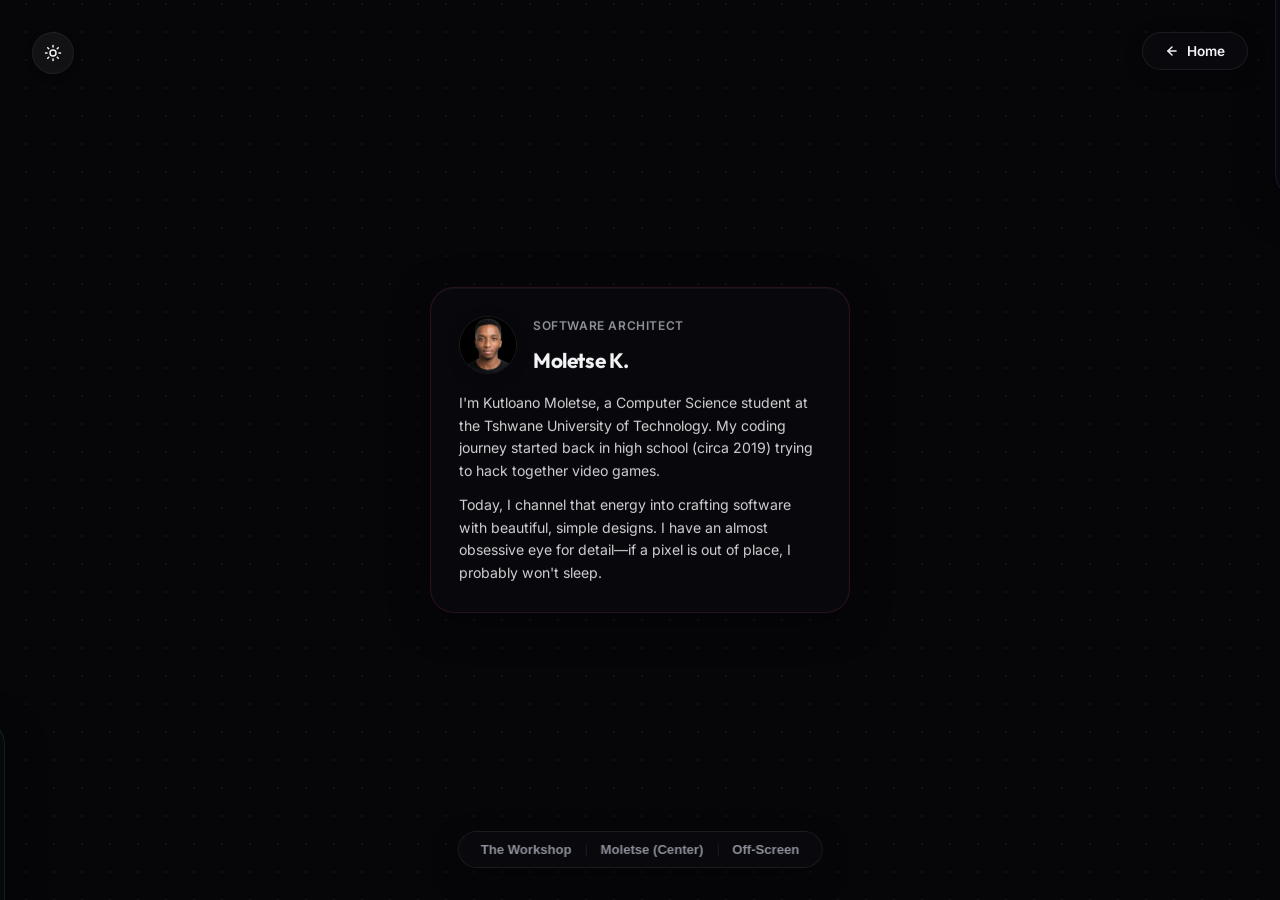
<file: about.html>
<!DOCTYPE html>
<html lang="en">
<head>
  <meta charset="UTF-8">
  <meta name="viewport" content="width=device-width, initial-scale=1.0">
  <title>About Me | Infinite Canvas</title>
  <meta name="description" content="Spatial infinite canvas about Moletse K., software architect and guitarist.">

  <link rel="stylesheet" href="src/style.css">
  <script defer src="src/main.js"></script>
  
  <style>
    /* Viewport Lock */
    html, body {
      overflow: hidden;
      width: 100vw;
      height: 100vh;
      margin: 0;
      padding: 0;
      background-color: #060609;
      font-family: 'Inter', -apple-system, BlinkMacSystemFont, "Segoe UI", Roboto, sans-serif;
      user-select: none;
      -webkit-user-select: none;
    }

    body.light-theme {
      background-color: #f7f7fa;
    }

    /* Spatial Canvas Viewport */
    .spatial-viewport {
      width: 100vw;
      height: 100vh;
      overflow: hidden;
      position: relative;
      cursor: grab;
    }

    .spatial-viewport:active {
      cursor: grabbing;
    }

    /* The Massive Canvas Board */
    .spatial-canvas {
      width: 4000px;
      height: 4000px;
      position: absolute;
      top: 0;
      left: 0;
      background-image: radial-gradient(rgba(255, 255, 255, 0.05) 1.2px, transparent 1.2px);
      background-size: 28px 28px;
      will-change: transform;
    }

    body.light-theme .spatial-canvas {
      background-image: radial-gradient(rgba(15, 23, 42, 0.06) 1.2px, transparent 1.2px);
    }

    /* Floating Sleek Glassmorphism Cards */
    .canvas-node {
      position: absolute;
      width: 330px;
      background: rgba(10, 10, 15, 0.7);
      border: 1px solid rgba(255, 255, 255, 0.06);
      border-radius: 24px;
      padding: 28px;
      backdrop-filter: blur(20px);
      -webkit-backdrop-filter: blur(20px);
      box-shadow: 0 10px 40px rgba(0, 0, 0, 0.4), inset 0 1px 1px rgba(255, 255, 255, 0.05);
      transform: translate(-50%, -50%);
      transition: transform 0.3s cubic-bezier(0.25, 1, 0.5, 1), box-shadow 0.3s ease, border-color 0.3s ease;
      color: #f3f4f6;
    }

    body.light-theme .canvas-node {
      background: rgba(255, 255, 255, 0.75);
      border: 1px solid rgba(15, 23, 42, 0.08);
      box-shadow: 0 10px 30px rgba(0, 0, 0, 0.05);
      color: #000000;
    }

    .canvas-node:hover {
      transform: translate(-50%, -50%) translateY(-5px) scale(1.02);
      border-color: rgba(236, 72, 153, 0.25);
      box-shadow: 0 15px 45px rgba(0, 0, 0, 0.5), 0 0 20px rgba(236, 72, 153, 0.1);
    }

    body.light-theme .canvas-node:hover {
      border-color: rgba(79, 70, 229, 0.25);
      box-shadow: 0 15px 35px rgba(0, 0, 0, 0.08), 0 0 20px rgba(79, 70, 229, 0.1);
    }

    /* Node-specific contents styling */
    .canvas-node h3 {
      font-family: 'Outfit', sans-serif;
      font-size: 1.3rem;
      font-weight: 700;
      margin-bottom: 14px;
      letter-spacing: -0.02em;
      color: var(--text-primary);
    }

    .canvas-node p {
      font-size: 0.88rem;
      line-height: 1.6;
      opacity: 0.85;
      margin-bottom: 12px;
    }

    .canvas-node p:last-child {
      margin-bottom: 0;
    }

    .node-subtitle {
      font-size: 0.75rem;
      text-transform: uppercase;
      font-weight: 600;
      color: var(--text-muted);
      letter-spacing: 0.05em;
      margin-bottom: 12px;
      display: block;
    }

    /* Profile Card Layout */
    .profile-header {
      display: flex;
      align-items: center;
      gap: 16px;
      margin-bottom: 18px;
    }

    .profile-avatar {
      width: 58px;
      height: 58px;
      border-radius: 50%;
      object-fit: cover;
      border: 1px solid var(--border-color);
      box-shadow: 0 4px 15px rgba(0, 0, 0, 0.15);
    }

    .profile-title-block {
      display: flex;
      flex-direction: column;
      gap: 2px;
    }

    .profile-title-block h3 {
      margin: 0;
    }

    /* Specific Node Positions */
    #node-profile {
      top: 50%;
      left: 50%;
      width: 420px;
      border-color: rgba(236, 72, 153, 0.15);
    }

    #node-workshop {
      top: 40%;
      left: 70%;
      border-color: rgba(59, 130, 246, 0.15);
    }

    #node-offscreen {
      top: 60%;
      left: 30%;
      border-color: rgba(16, 185, 129, 0.15);
    }

    /* Custom Tech Stack Tags */
    .tech-tag-list {
      display: flex;
      flex-wrap: wrap;
      gap: 6px;
      margin-top: 12px;
    }

    .tech-tag {
      font-size: 0.72rem;
      font-weight: 600;
      background: rgba(255, 255, 255, 0.04);
      border: 1px solid rgba(255, 255, 255, 0.08);
      padding: 4px 10px;
      border-radius: 99px;
      color: var(--text-primary);
    }

    body.light-theme .tech-tag {
      background: rgba(0, 0, 0, 0.03);
      border: 1px solid rgba(0, 0, 0, 0.06);
    }

    /* Go Home Floating Button */
    .hud-back-btn {
      position: fixed;
      top: 2rem;
      right: 2rem;
      background: rgba(10, 10, 15, 0.8);
      border: 1px solid var(--border-color);
      color: var(--text-primary);
      backdrop-filter: blur(12px);
      -webkit-backdrop-filter: blur(12px);
      padding: 10px 22px;
      border-radius: 99px;
      z-index: 1000;
      display: flex;
      align-items: center;
      gap: 8px;
      font-size: 0.85rem;
      font-weight: 600;
      text-decoration: none;
      box-shadow: 0 4px 20px rgba(0, 0, 0, 0.2);
      transition: transform 0.2s ease, border-color 0.2s;
    }

    body.light-theme .hud-back-btn {
      background: rgba(255, 255, 255, 0.85);
      box-shadow: 0 4px 15px rgba(0, 0, 0, 0.05);
    }

    .hud-back-btn:hover {
      transform: translateY(-1.5px);
      border-color: var(--text-primary);
    }

    .hud-back-btn svg {
      width: 14px;
      height: 14px;
      stroke: currentColor;
      fill: none;
    }

    /* Spatial Canvas HUD Navigation Controls */
    .hud-navigation {
      position: fixed;
      bottom: 2rem;
      left: 50%;
      transform: translateX(-50%);
      background: rgba(10, 10, 15, 0.8);
      border: 1px solid var(--border-color);
      backdrop-filter: blur(12px);
      -webkit-backdrop-filter: blur(12px);
      padding: 10px 22px;
      border-radius: 999px;
      z-index: 1000;
      display: flex;
      gap: 14px;
      align-items: center;
      box-shadow: 0 10px 30px rgba(0, 0, 0, 0.3);
      color: var(--text-muted);
      font-size: 0.8rem;
    }

    body.light-theme .hud-navigation {
      background: rgba(255, 255, 255, 0.85);
      box-shadow: 0 8px 25px rgba(0, 0, 0, 0.05);
    }

    .hud-item {
      background: none;
      border: none;
      color: inherit;
      font-size: 0.82rem;
      font-weight: 600;
      cursor: pointer;
      transition: color 0.2s, transform 0.2s;
      outline: none;
    }

    .hud-item:hover {
      color: var(--text-primary);
      transform: translateY(-0.5px);
    }

    .hud-item.active {
      color: var(--text-primary);
    }

    .hud-spacer {
      width: 1px;
      height: 12px;
      background: var(--border-color);
    }
  </style>
</head>
<body>

  <!-- theme toggle -->
  <button class="theme-toggle" id="theme-toggle" aria-label="Toggle Theme">
    <svg class="sun-icon" viewBox="0 0 24 24" fill="none" stroke="currentColor" stroke-width="2" stroke-linecap="round" stroke-linejoin="round">
      <circle cx="12" cy="12" r="4"/>
      <path d="M12 2v2M12 20v2M4.93 4.93l1.41 1.41M17.66 17.66l1.41 1.41M2 12h2M20 12h2M6.34 17.66l-1.41 1.41M19.07 4.93l-1.41 1.41"/>
    </svg>
    <svg class="moon-icon" viewBox="0 0 24 24" fill="none" stroke="currentColor" stroke-width="2" stroke-linecap="round" stroke-linejoin="round">
      <path d="M12 3a6 6 0 0 0 9 9 9 9 0 1 1-9-9Z"/>
    </svg>
  </button>

  <!-- back to main -->
  <a href="index.html" class="hud-back-btn">
    <svg viewBox="0 0 24 24" stroke-width="2.5" stroke-linecap="round" stroke-linejoin="round">
      <line x1="19" y1="12" x2="5" y2="12"></line>
      <polyline points="12 19 5 12 12 5"></polyline>
    </svg>
    <span>Home</span>
  </a>

  <div class="spatial-viewport" id="spatial-viewport">
    
    <!-- canvas -->
    <div class="spatial-canvas" id="spatial-canvas">
      
      <!-- profile card -->
      <section class="canvas-node" id="node-profile">
        <div class="profile-header">
          <img src="assests/me-icon-transparent.jpg" alt="Kutloano profile picture" class="profile-avatar">
          <div class="profile-title-block">
            <span class="node-subtitle">Software Architect</span>
            <h3>Moletse K.</h3>
          </div>
        </div>
        <p>
          I'm Kutloano Moletse, a Computer Science student at the Tshwane University of Technology. My coding journey started back in high school (circa 2019) trying to hack together video games.
        </p>
        <p>
          Today, I channel that energy into crafting software with beautiful, simple designs. I have an almost obsessive eye for detail—if a pixel is out of place, I probably won't sleep.
        </p>
      </section>

      <!-- tech workshop -->
      <section class="canvas-node" id="node-workshop">
        <span class="node-subtitle">Platform Engine</span>
        <h3>The Workshop</h3>
        <p>
          My primary technologies and toolkits for structural and reactive backend systems:
        </p>
        <div class="tech-tag-list">
          <span class="tech-tag">Java</span>
          <span class="tech-tag">Spring Boot</span>
          <span class="tech-tag">Kotlin</span>
          <span class="tech-tag">Jetpack Compose</span>
          <span class="tech-tag">Android SDK</span>
          <span class="tech-tag">SQL (D1 SQLite)</span>
          <span class="tech-tag">Cloudflare Edge</span>
          <span class="tech-tag">Maven</span>
        </div>
      </section>

      <!-- hobbies -->
      <section class="canvas-node" id="node-offscreen">
        <span class="node-subtitle">Life outside IDE</span>
        <h3>Off-Screen</h3>
        <p>
          When I'm away from the IDE, I'm deep into my own Malcolm Gladwell experiment: chasing 10,000 hours on the guitar (specifically dialing in tones on a Thinline Telecaster). I'm also heavily exploring the future of DeFi and crypto.
        </p>
      </section>

    </div>
  </div>

  <!-- HUD nav -->
  <nav class="hud-navigation">
    <button class="hud-item" onclick="focusNode('workshop')">The Workshop</button>
    <div class="hud-spacer"></div>
    <button class="hud-item" onclick="focusNode('profile')">Moletse (Center)</button>
    <div class="hud-spacer"></div>
    <button class="hud-item" onclick="focusNode('offscreen')">Off-Screen</button>
  </nav>

  <script>
    // drag & inertia
    const viewport = document.getElementById('spatial-viewport');
    const canvas = document.getElementById('spatial-canvas');

    let targetX = (window.innerWidth - 4000) / 2;
    let targetY = (window.innerHeight - 4000) / 2;
    let currentX = targetX;
    let currentY = targetY;

    let isDragging = false;
    let startPointerX = 0;
    let startPointerY = 0;
    let startCanvasX = currentX;
    let startCanvasY = currentY;

    // mouse/touch handlers
    viewport.addEventListener('mousedown', onPointerDown);
    window.addEventListener('mousemove', onPointerMove);
    window.addEventListener('mouseup', onPointerUp);

    viewport.addEventListener('touchstart', onPointerDown, { passive: true });
    window.addEventListener('touchmove', onPointerMove, { passive: false });
    window.addEventListener('touchend', onPointerUp);

    function onPointerDown(e) {
      // ignore inside cards
      if (e.target.closest('.canvas-node') && !e.target.classList.contains('canvas-node')) {
        return;
      }
      isDragging = true;
      const pointer = e.touches ? e.touches[0] : e;
      startPointerX = pointer.clientX;
      startPointerY = pointer.clientY;
      startCanvasX = targetX;
      startCanvasY = targetY;
    }

    function onPointerMove(e) {
      if (!isDragging) return;
      
      // prevent bounce
      if (e.cancelable) e.preventDefault();

      const pointer = e.touches ? e.touches[0] : e;
      const dx = pointer.clientX - startPointerX;
      const dy = pointer.clientY - startPointerY;

      targetX = startCanvasX + dx;
      targetY = startCanvasY + dy;

      // clamp bounds
      const minX = window.innerWidth - 4000;
      const maxX = 0;
      const minY = window.innerHeight - 4000;
      const maxY = 0;

      targetX = Math.max(minX, Math.min(maxX, targetX));
      targetY = Math.max(minY, Math.min(maxY, targetY));
    }

    function onPointerUp() {
      isDragging = false;
    }

    // loop
    function lerpLoop() {
      currentX += (targetX - currentX) * 0.15; 
      currentY += (targetY - currentY) * 0.15;

      canvas.style.transform = `translate(${currentX}px, ${currentY}px)`;
      requestAnimationFrame(lerpLoop);
    }
    lerpLoop();

    // handle resize
    window.addEventListener('resize', () => {
      if (!isDragging) {
        
        targetX = Math.max(window.innerWidth - 4000, Math.min(0, targetX));
        targetY = Math.max(window.innerHeight - 4000, Math.min(0, targetY));
      }
    });

    // HUD actions
    function focusNode(nodeName) {
      const minX = window.innerWidth - 4000;
      const minY = window.innerHeight - 4000;

      let nodeX = 2000;
      let nodeY = 2000;

      if (nodeName === 'profile') {
        nodeX = 2000;
        nodeY = 2000;
      } else if (nodeName === 'workshop') {
        nodeX = 2800; 
        nodeY = 1600; 
      } else if (nodeName === 'offscreen') {
        nodeX = 1200; 
        nodeY = 2400; 
      }

      targetX = window.innerWidth / 2 - nodeX;
      targetY = window.innerHeight / 2 - nodeY;

      targetX = Math.max(minX, Math.min(0, targetX));
      targetY = Math.max(minY, Math.min(0, targetY));

      // active tab styles
      document.querySelectorAll('.hud-item').forEach(item => {
        item.classList.remove('active');
        if (item.getAttribute('onclick').includes(nodeName)) {
          item.classList.add('active');
        }
      });
    }
  </script>
</body>
</html>
</file>
<file: src/style.css>
@import url('https://fonts.googleapis.com/css2?family=Caveat:wght@400;700&family=Inter:wght@400;500&family=Outfit:wght@400;600;700&display=swap');

@font-face {
  font-family: 'Ryzes';
  src: url('../assests/Ryzes-ax92x.ttf') format('truetype');
  font-weight: normal;
  font-style: normal;
}


:root {
  --bg-color: #060609;
  --text-primary: #f3f4f6;
  --text-muted: #8e919a;
  --copyright-color: rgba(255, 255, 255, 0.25);
  --dot-color: rgba(255, 255, 255, 0.07);
  --border-color: rgba(255, 255, 255, 0.08);
  
  /* glass */
  --card-bg: rgba(10, 10, 15, 0.7);
  --card-border: rgba(255, 255, 255, 0.06);
  --card-line: rgba(255, 255, 255, 0.05);
  --card-header-bg: rgba(255, 255, 255, 0.02);
  --footer-bg: rgba(255, 255, 255, 0.05);
  --footer-border: rgba(255, 255, 255, 0.06);
  --footer-expanded-bg: rgba(12, 12, 18, 0.85);
  --button-bg: #f3f4f6;
  --button-text: #060609;
  --button-shadow: rgba(255, 255, 255, 0.1);
  --workshop-heading-color: #a5b4fc;
  
  /* gradients */
  --grad-1-start: #3b82f6;
  --grad-1-end: #8b5cf6;
  --grad-2-start: #10b981;
  --grad-2-end: #06b6d4;
  --grad-3-start: #f59e0b;
  --grad-3-end: #ef4444;
  --grad-4-start: #ec4899;
  --grad-4-end: #8b5cf6;
}

body.light-theme {
  --bg-color: #f7f7fa; 
  --text-primary: #000000; 
  --text-muted: #000000; 
  --copyright-color: #000000; 
  --dot-color: rgba(15, 23, 42, 0.06); 
  --border-color: rgba(15, 23, 42, 0.08);

  --card-bg: rgba(255, 255, 255, 0.75);
  --card-border: rgba(15, 23, 42, 0.07);
  --card-line: rgba(15, 23, 42, 0.04);
  --card-header-bg: rgba(0, 0, 0, 0.02);
  --footer-bg: rgba(15, 23, 42, 0.04);
  --footer-border: rgba(15, 23, 42, 0.06);
  --footer-expanded-bg: rgba(255, 255, 255, 0.85);
  --button-bg: #000000; 
  --button-text: #ffffff;
  --button-shadow: rgba(0, 0, 0, 0.08);
  --workshop-heading-color: #4f46e5; 
}

* {
  box-sizing: border-box;
  margin: 0;
  padding: 0;
}

html, body {
  overflow-x: hidden;
  width: 100%;
  max-width: 100vw;
}

body {
  background-color: var(--bg-color);
  color: var(--text-primary);
  font-family: 'Inter', -apple-system, BlinkMacSystemFont, "Segoe UI", Roboto, sans-serif;
  min-height: 100vh;
  display: flex;
  flex-direction: column;
  justify-content: center;
  align-items: center;
  position: relative;
  
  /* theme sync */
  transition: background-color 0.5s cubic-bezier(0.25, 1, 0.5, 1),
              color 0.5s cubic-bezier(0.25, 1, 0.5, 1);
}

/* toggle */
.theme-toggle {
  position: fixed;
  top: 2rem;
  left: 2rem;
  width: 42px;
  height: 42px;
  border-radius: 50%;
  background: var(--footer-bg);
  border: 1px solid var(--footer-border);
  color: var(--text-primary);
  display: flex;
  justify-content: center;
  align-items: center;
  cursor: pointer;
  z-index: 2000;
  transition: background-color 0.3s ease, border-color 0.3s ease, transform 0.3s cubic-bezier(0.25, 1, 0.5, 1), color 0.3s ease;
  outline: none;
  box-shadow: 0 4px 12px rgba(0, 0, 0, 0.05);
}

.theme-toggle:hover {
  transform: scale(1.06);
  background: var(--card-header-bg);
}

.theme-toggle svg {
  width: 18px;
  height: 18px;
  stroke: currentColor;
  fill: none;
}

.theme-toggle .moon-icon { display: none; }
.theme-toggle .sun-icon { display: block; }

body.light-theme .theme-toggle .moon-icon { display: block; }
body.light-theme .theme-toggle .sun-icon { display: none; }

/* bg grid */
.dotted-background {
  position: fixed;
  top: 0;
  left: 0;
  width: 100%;
  height: 100%;
  background-image: radial-gradient(var(--dot-color) 1.2px, transparent 1.2px);
  background-size: 28px 28px;
  z-index: -2;
}

/* vignette */
.radial-overlay {
  position: fixed;
  top: 0;
  left: 0;
  width: 100%;
  height: 100%;
  background: radial-gradient(circle at center, transparent 10%, var(--bg-color) 85%);
  pointer-events: none;
  z-index: -1;
}

/* entry anim */
@keyframes fadeIn {
  from {
    opacity: 0;
    transform: translateY(12px);
  }
  to {
    opacity: 1;
    transform: translateY(0);
  }
}

/* main container */
.main-container {
  width: 100%;
  max-width: 600px;
  padding: 2rem 1rem;
  display: flex;
  flex-direction: column;
  align-items: center;
  text-align: center;
  z-index: 10;
  animation: fadeIn 0.8s cubic-bezier(0.16, 1, 0.3, 1) both;
}

/* custom cursive heading using Ryzes font */
.workshop-heading {
  font-family: 'Ryzes', sans-serif;
  font-size: 2.2rem;
  font-weight: normal;
  color: var(--workshop-heading-color); /* Adaptive lavender in dark mode / indigo in light mode */
  margin-bottom: 1rem;
  text-align: center;
  letter-spacing: 0.04em;
  opacity: 0.95;
  min-height: 4.5rem; /* Prevent layout shift during typing */
  display: flex;
  justify-content: center;
  align-items: center;
}

/* character container that translates horizontally */
.character-area {
  position: relative;
  width: 100%;
  height: 160px;
  margin-top: -1rem;
  margin-bottom: 1.5rem;
  display: flex;
  justify-content: center;
  align-items: flex-end;
  pointer-events: none;
  z-index: 5;
  transform: translateX(calc(-50vw - 200px)); /* initial position offscreen */
  transition: filter 0.5s cubic-bezier(0.25, 1, 0.5, 1), 
              opacity 0.5s cubic-bezier(0.25, 1, 0.5, 1);
}

.character-area.animating {
  animation: runAcross 9.01s cubic-bezier(0.25, 0.46, 0.45, 0.94) forwards;
}

.character-area.complete {
  pointer-events: auto;
  cursor: pointer;
}

#character-canvas {
  width: 280px;
  height: 157.5px;
  background: transparent;
  pointer-events: none;
}



@keyframes runAcross {
  0% {
    transform: translateX(calc(-50vw - 200px));
  }
  11.1% { /* 1.0s mark */
    transform: translateX(-15vw);
  }
  38.8% { /* 3.5s mark */
    transform: translateX(-12px);
  }
  100% {
    transform: translateX(-12px);
  }
}

/* hidden video to satisfy browser autoplay policies while staying off-screen */
.hidden-video {
  position: absolute;
  width: 1px;
  height: 1px;
  opacity: 0;
  pointer-events: none;
  overflow: hidden;
}

/* circular cards stack */
.icon-row {
  display: flex;
  justify-content: center;
  align-items: center;
  gap: 1rem;
  margin-bottom: 2.9rem;
  width: 100%;
  perspective: 1000px; /* Enable 3D stage projection */
  position: relative;
  z-index: 10;
}

/* sibling blur effect */
.icon-row:hover .app-icon {
  filter: blur(3px);
  opacity: 0.45;
  transform: scale(0.92);
}

/* hovered focus */
.icon-row:hover .app-icon:hover {
  filter: blur(0);
  opacity: 1;
  transform: scale(1.08);
}

/* app icons */
.app-icon {
  width: 86.4px;
  height: 86.4px;
  border-radius: 28.8px;
  display: flex;
  justify-content: center;
  align-items: center;
  position: relative;
  border: 1px solid var(--border-color);
  background: rgba(255, 255, 255, 0.02);
  box-shadow: 0 4px 20px rgba(0, 0, 0, 0.3), inset 0 1px 1px rgba(255, 255, 255, 0.05);
  transform-style: preserve-3d; 
  transition: filter 0.5s cubic-bezier(0.25, 1, 0.5, 1), 
              opacity 0.5s cubic-bezier(0.25, 1, 0.5, 1), 
              transform 0.5s cubic-bezier(0.25, 1, 0.5, 1);
  cursor: pointer;
  z-index: 10;
}

.app-icon::before {
  content: '';
  position: absolute;
  inset: 2px;
  border-radius: 26.4px;
  background: var(--bg-gradient);
  opacity: 0.15;
  z-index: 1;
}

/* 3D stage fanning cards */
.placeholder-card {
  position: absolute;
  width: 288px;   /* Goldilocks Size */
  height: 216px;  /* Goldilocks Size */
  top: 50%;
  left: 50%;
  transform: translate(-50%, -50%) translateZ(-50px) scale(0.8);
  opacity: 0;
  pointer-events: none;
  background: var(--card-bg);
  border: 1px solid var(--card-border);
  border-radius: 19.2px;
  backdrop-filter: blur(12px);
  -webkit-backdrop-filter: blur(12px);
  box-shadow: 0 10px 40px rgba(0, 0, 0, 0.4);
  z-index: -1; 
  transition: all 0.6s cubic-bezier(0.34, 1.56, 0.64, 1),
              background-color 0.5s ease,
              border-color 0.5s ease,
              box-shadow 0.5s ease; 
  overflow: hidden;
  text-align: left;
}

/* browser dots */
.placeholder-card .card-header {
  display: flex;
  align-items: center;
  gap: 5px;
  padding: 8px 12px;
  border-bottom: 1px solid var(--card-border);
  background: var(--card-header-bg);
  transition: background-color 0.5s ease, border-color 0.5s ease;
}

.placeholder-card .dot {
  width: 5px;
  height: 5px;
  border-radius: 50%;
  background: rgba(120, 120, 130, 0.25);
}

.placeholder-card .dot.red { background: rgba(239, 68, 68, 0.5); }
.placeholder-card .dot.yellow { background: rgba(245, 158, 11, 0.5); }
.placeholder-card .dot.green { background: rgba(16, 185, 129, 0.5); }

/* fake lines */
.placeholder-card .card-content {
  padding: 12px;
  display: flex;
  flex-direction: column;
  gap: 8px;
}

.placeholder-card .line {
  height: 5px;
  border-radius: 3px;
  background: var(--card-line);
  transition: background-color 0.5s ease;
}

.placeholder-card .line.short { width: 45%; }
.placeholder-card .line.medium { width: 75%; }
.placeholder-card .line.long { width: 85%; }

/* hover fanning spring anims */

.app-icon:hover .card-1 {
  opacity: 1;
  pointer-events: auto;
  transform: translate3d(-105%, -135%, -60px) rotateX(20deg) rotateY(18deg) rotateZ(-10deg) scale(0.95);
}

.app-icon:hover .card-2 {
  opacity: 1;
  pointer-events: auto;
  transform: translate3d(-50%, -155%, -110px) rotateX(25deg) rotateY(0deg) rotateZ(0deg) scale(0.9);
}

.app-icon:hover .card-3 {
  opacity: 1;
  pointer-events: auto;
  transform: translate3d(5%, -125%, -30px) rotateX(15deg) rotateY(-18deg) rotateZ(8deg) scale(1);
}

.card-aboutme {
  background: none !important;
  border: none !important;
  box-shadow: none !important;
  backdrop-filter: none !important;
  -webkit-backdrop-filter: none !important;
  overflow: visible !important;
  width: 288px !important;
  height: 288px !important;
  pointer-events: none;
}

.app-icon:hover .card-aboutme {
  opacity: 1;
  pointer-events: auto;
  transform: translate3d(-50%, -130%, -30px) rotateX(15deg) rotateY(-10deg) rotateZ(3deg) scale(1.1);
}

.fret-card {
  width: 156px !important;
  height: 312px !important;
  border-radius: 21.6px !important;
  background: none !important;
  border: 1px solid var(--card-border) !important;
  padding: 0 !important;
  overflow: hidden !important;
  box-shadow: 0 10px 35px rgba(0, 0, 0, 0.45) !important;
}

.fret-screen-img {
  width: 100%;
  height: 100%;
  object-fit: cover;
}

.app-icon:hover .fret-card-1 {
  opacity: 1;
  pointer-events: auto;
  transform: translate3d(-110%, -110%, -50px) rotateX(15deg) rotateY(15deg) rotateZ(-8deg) scale(0.95);
}

.app-icon:hover .fret-card-2 {
  opacity: 1;
  pointer-events: auto;
  transform: translate3d(10%, -100%, -30px) rotateX(12deg) rotateY(-15deg) rotateZ(6deg) scale(1);
}

.kyoto-card {
  width: 156px !important;
  height: 312px !important;
  border-radius: 21.6px !important;
  background: none !important;
  border: 1px solid var(--card-border) !important;
  padding: 0 !important;
  overflow: hidden !important;
  box-shadow: 0 10px 35px rgba(0, 0, 0, 0.45) !important;
}

.kyoto-screen-img {
  width: 100%;
  height: 100%;
  object-fit: cover;
}

.app-icon:hover .kyoto-card-1 {
  opacity: 1;
  pointer-events: auto;
  transform: translate3d(-110%, -110%, -50px) rotateX(15deg) rotateY(15deg) rotateZ(-8deg) scale(0.95);
}

.app-icon:hover .kyoto-card-2 {
  opacity: 1;
  pointer-events: auto;
  transform: translate3d(10%, -100%, -30px) rotateX(12deg) rotateY(-15deg) rotateZ(6deg) scale(1);
}

/* pill labels */
.icon-label {
  position: absolute;
  top: 100%;
  left: 50%;
  transform: translateX(-50%);
  margin-top: 14px;
  font-family: 'Inter', sans-serif;
  font-size: 0.864rem;
  font-weight: 500;
  color: var(--text-primary);
  background: var(--footer-bg);
  border: 1px solid var(--footer-border);
  padding: 5px 14px;
  border-radius: 12px;
  white-space: nowrap;
  transition: background-color 0.5s ease, border-color 0.5s ease, color 0.5s ease, opacity 0.5s cubic-bezier(0.25, 1, 0.5, 1);
  z-index: 10;
  pointer-events: none; /* Click-through active */
}

.app-icon:hover .icon-label {
  opacity: 0;
  pointer-events: none;
}

/* about stickers */
.about-me-media-sticker {
  width: 100%;
  height: 100%;
  position: relative;
  display: flex;
  justify-content: center;
  align-items: center;
  overflow: visible;
}

.about-me-media-sticker img,
.about-me-media-sticker video {
  max-width: 100%;
  max-height: 100%;
  object-fit: contain;
  filter: drop-shadow(0 15px 30px rgba(0, 0, 0, 0.45));
  z-index: 2;
}

.sticker-badge {
  position: absolute;
  padding: 4px 10px;
  border-radius: 8px;
  font-size: 0.65rem;
  font-weight: 600;
  white-space: nowrap;
  box-shadow: 0 4px 10px rgba(0, 0, 0, 0.2);
  z-index: 5;
  transition: color 0.5s ease, background-color 0.5s ease;
}

.sticker-badge.top-left {
  background: #6366f1;
  color: #fff;
  top: -10px;
  left: -10px;
  transform: rotate(-8deg);
}

.sticker-badge.top-right {
  background: #ec4899;
  color: #fff;
  top: -15px;
  right: -15px;
  transform: rotate(6deg);
}

.sticker-badge.smiley {
  background: #eab308;
  color: #000;
  width: 24px;
  height: 24px;
  border-radius: 50%;
  display: flex;
  justify-content: center;
  align-items: center;
  font-size: 0.85rem;
  right: -10px;
  bottom: 20px;
  transform: rotate(15deg);
}

.sticker-badge.bottom-left {
  background: #10b981;
  color: #fff;
  bottom: -10px;
  left: -5px;
  transform: rotate(-4deg);
}

.sticker-badge.guitar {
  background: #3b82f6;
  color: #fff;
  width: 28px;
  height: 28px;
  border-radius: 50%;
  display: flex;
  justify-content: center;
  align-items: center;
  font-size: 0.95rem;
  bottom: -22px;
  left: 95px;
  transform: rotate(-15deg);
  animation: guitarBob 3s ease-in-out infinite alternate;
}

@keyframes guitarBob {
  0% {
    transform: translate(0, 0) rotate(-15deg);
  }
  100% {
    transform: translate(0, -6px) rotate(-5deg);
  }
}

/* cursive bio font */
.bio-text-handwritten {
  font-family: 'Caveat', cursive;
  font-size: 1.32rem; /* Drastically reduced to elegant 1.1rem */
  line-height: 1.35; /* Sit closer together */
  color: var(--text-primary);
  margin: 0 auto 0.75rem auto; /* Center alignment with sensible bottom spacing */
  max-width: 360px; /* Constrained width wraps text neatly */
  text-align: center;
  transition: color 0.5s ease;
}

/* dynamic glow colors */
.icon-arch:hover .placeholder-card {
  border-color: rgba(59, 130, 246, 0.25);
  box-shadow: 0 15px 45px rgba(0, 0, 0, 0.6), 0 0 20px rgba(59, 130, 246, 0.12);
}

.icon-backend:hover .placeholder-card {
  border-color: rgba(16, 185, 129, 0.25);
  box-shadow: 0 15px 45px rgba(0, 0, 0, 0.6), 0 0 20px rgba(16, 185, 129, 0.12);
}

.icon-mobile:hover .placeholder-card {
  border-color: rgba(245, 158, 11, 0.25);
  box-shadow: 0 15px 45px rgba(0, 0, 0, 0.6), 0 0 20px rgba(245, 158, 11, 0.12);
}

.icon-firmware:hover .placeholder-card {
  border-color: rgba(236, 72, 153, 0.25);
  box-shadow: 0 15px 45px rgba(0, 0, 0, 0.6), 0 0 20px rgba(236, 72, 153, 0.12);
}

.icon-arch {
  --bg-gradient: linear-gradient(135deg, var(--grad-1-start), var(--grad-1-end));
}

.icon-backend {
  --bg-gradient: linear-gradient(135deg, var(--grad-2-start), var(--grad-2-end));
}

.icon-mobile {
  --bg-gradient: linear-gradient(135deg, var(--grad-3-start), var(--grad-3-end));
}

.icon-firmware {
  --bg-gradient: linear-gradient(135deg, var(--grad-4-start), var(--grad-4-end));
}

.app-icon svg {
  width: 38.4px;
  height: 38.4px;
  z-index: 2;
  stroke: url(#gradient-active); /* fallback or handled via inline stroke styling */
}

.solid-icon {
  background: #000000 !important;
}

.solid-icon::before {
  display: none !important;
}

.solid-icon > img {
  position: absolute !important;
  top: 0 !important;
  left: 0 !important;
  width: 100% !important;
  height: 100% !important;
  max-width: none !important;
  max-height: none !important;
  object-fit: cover !important;
  border-radius: inherit !important; 
  clip-path: inset(0 round 28.8px) !important;
  margin: 0 !important;
  padding: 0 !important;
  z-index: 2 !important;
}

.solid-icon > .fret-icon-img {
  transform: scale(1.175) !important;
}

/* Global Blur: Smooth focus blur for background text/heading on hover */
.workshop-heading,
.intro-container {
  transition: filter 0.5s cubic-bezier(0.25, 1, 0.5, 1), 
              opacity 0.5s cubic-bezier(0.25, 1, 0.5, 1);
}

body:has(.app-icon:hover) .workshop-heading,
body:has(.app-icon:hover) .intro-container {
  filter: blur(8px);
  opacity: 0.03; /* Fade them out almost completely to provide stage for hover project description */
  pointer-events: none;
}

body:has(.app-icon:hover) .character-area {
  filter: blur(3px);
  opacity: 0.45;
}

/* Intro Text Styling */
.intro-container {
  max-width: 480px;
}

.intro-text {
  font-family: 'Inter', sans-serif;
  font-size: 0.8rem;
  line-height: 1.6;
  letter-spacing: -0.01em;
  color: var(--text-muted);
  max-width: 440px;
  margin: 0 auto;
  opacity: 0.8;
}

/* Hover Reveal Info Details */
.hover-info {
  position: absolute;
  top: 100%;
  left: 50%;
  width: 336px;
  margin-top: 1.5rem;
  transform: translate3d(-50%, 20px, 0);
  opacity: 0;
  pointer-events: none;
  display: flex;
  flex-direction: column;
  align-items: center;
  text-align: center;
  transition: opacity 0.5s cubic-bezier(0.25, 1, 0.5, 1),
              transform 0.5s cubic-bezier(0.25, 1, 0.5, 1);
  z-index: 100;
}

/* Invisible bridge to prevent hover loss when cursor moves across the gap */
.hover-info::before {
  content: '';
  position: absolute;
  top: -2.5rem;
  left: 0;
  width: 100%;
  height: 2.5rem;
  background: transparent;
  z-index: -1;
}

.app-icon:hover .hover-info {
  opacity: 1;
  pointer-events: auto;
  transform: translate3d(-50%, 0, 0);
}

.hover-info .hover-title {
  font-family: 'Outfit', sans-serif;
  font-size: 1.62rem;
  font-weight: 600;
  color: var(--text-primary);
  margin-bottom: 0.35rem;
  letter-spacing: -0.02em;
  white-space: nowrap;
}

.hover-info .hover-desc {
  font-family: 'Inter', sans-serif;
  font-size: 0.96rem;
  line-height: 1.5;
  color: var(--text-muted);
  margin-bottom: 1rem;
  max-width: 288px;
}

.hover-info .hover-button {
  display: inline-block;
  font-family: 'Inter', sans-serif;
  font-size: 0.9rem;
  font-weight: 500;
  color: var(--button-text);
  background: var(--button-bg);
  padding: 8px 18px;
  border-radius: 9999px;
  text-decoration: none;
  box-shadow: 0 4px 15px var(--button-shadow);
  transition: transform 0.2s ease, box-shadow 0.2s ease, background-color 0.5s ease, color 0.5s ease;
}

.hover-info .hover-button:hover {
  transform: translateY(-1px);
  box-shadow: 0 6px 20px var(--button-shadow);
}

/* Responsive Media Queries */
@media (min-width: 640px) {
  .workshop-heading {
    font-size: 2.88rem;
    margin-bottom: 2.3rem;
  }

  .app-icon {
    width: 108px;
    height: 108px;
  }
  
  .app-icon svg {
    width: 45.6px;
    height: 45.6px;
  }
  
  .icon-row {
    gap: 4.5rem; /* Spacious gap for tablet */
  }
  
  .intro-text {
    font-size: 0.85rem;
  }

  .hover-info {
    width: 384px;
    margin-top: 2rem;
  }
  
  .hover-info .hover-title {
    font-size: 1.98rem;
    margin-bottom: 0.5rem;
  }
  
  .hover-info .hover-desc {
    font-size: 1.02rem;
    max-width: 336px;
    margin-bottom: 1.25rem;
  }
  
  .hover-info .hover-button {
    font-size: 0.96rem;
    padding: 9px 22px;
  }

  .gallery-card {
    width: 320px;
    height: 220px;
    flex: 0 0 320px;
    margin: 0 -35px;
    padding: 12px;
    border-radius: 22px;
  }
  
  .gallery-card-img {
    border-radius: 14px;
  }
}

/* Majestic spatial gaps on desktop screens */
@media (min-width: 768px) {
  .icon-row {
    gap: 5.5rem; /* Spread icons further apart for breathing room */
  }
}

/* --- Expanding Interactive Footer Styles --- */
.expanding-footer {
  position: fixed;
  bottom: 2rem;
  left: 50%;
  transform: translateX(-50%);
  width: 72px;
  height: 38px;
  border-radius: 19px;
  background: var(--footer-bg);
  border: 1px solid var(--footer-border);
  box-shadow: 0 4px 20px rgba(0, 0, 0, 0.2);
  display: flex;
  justify-content: center;
  align-items: center;
  overflow: hidden;
  cursor: pointer;
  z-index: 1; /* secure beneath cards zone when collapsed */
  transition: width 0.5s cubic-bezier(0.25, 1, 0.5, 1),
              height 0.5s cubic-bezier(0.25, 1, 0.5, 1),
              border-radius 0.5s cubic-bezier(0.25, 1, 0.5, 1),
              background-color 0.5s ease,
              border-color 0.5s ease,
              box-shadow 0.5s ease;
}

/* Footer hover expansion */
.expanding-footer:hover {
  width: 340px;
  height: 165px;
  border-radius: 36px;
  background: var(--footer-expanded-bg);
  border-color: var(--card-border);
  box-shadow: 0 20px 50px rgba(0, 0, 0, 0.4), inset 0 1px 1px var(--card-line);
  backdrop-filter: blur(20px);
  -webkit-backdrop-filter: blur(20px);
  z-index: 1000; /* raise to top layer when active */
}

/* Trigger: Three simple dots */
.footer-trigger {
  display: flex;
  gap: 6px;
  opacity: 1;
  transition: opacity 0.3s ease;
  position: absolute;
}

.expanding-footer:hover .footer-trigger {
  opacity: 0;
  pointer-events: none;
}

.footer-trigger .dot {
  width: 5px;
  height: 5px;
  border-radius: 50%;
  background: var(--text-muted);
  opacity: 0.7;
}

/* Expanded Content Panel */
.footer-content {
  width: 100%;
  height: 100%;
  display: flex;
  flex-direction: column;
  justify-content: space-between;
  align-items: center;
  padding: 1.5rem 1rem 1rem 1rem;
  opacity: 0;
  pointer-events: none;
  transition: opacity 0.3s ease 0.15s; /* Stagger fade-in */
  position: absolute;
  inset: 0;
}

.expanding-footer:hover .footer-content {
  opacity: 1;
  pointer-events: auto;
}

/* Social Row Layout */
.social-row {
  display: flex;
  justify-content: center;
  align-items: center;
  gap: 1.5rem;
  width: 100%;
}

.social-item {
  display: flex;
  flex-direction: column;
  align-items: center;
  text-decoration: none;
  gap: 6px;
  width: 80px;
}

.social-icon {
  width: 42px;
  height: 42px;
  border-radius: 50%;
  display: flex;
  justify-content: center;
  align-items: center;
  transition: transform 0.2s ease, filter 0.2s ease;
  color: #ffffff;
}

.social-item:hover .social-icon {
  transform: scale(1.08);
}

/* Colors from reference image */
.social-icon.reach-out {
  background: #0084ff; /* Blue circular button */
  box-shadow: 0 4px 12px rgba(0, 132, 255, 0.3);
}

.social-icon.linkedin {
  background: #0A66C2; /* LinkedIn Blue circular button */
  box-shadow: 0 4px 12px rgba(10, 102, 194, 0.3);
}

.social-icon.instagram {
  background: radial-gradient(circle at 30% 107%, #fdf497 0%, #fdf497 5%, #fd5949 45%,#d6249f 60%,#285AEB 90%); /* Sunset brand gradient */
  box-shadow: 0 4px 12px rgba(214, 36, 159, 0.3);
}

.social-icon svg {
  width: 18px;
  height: 18px;
}

.social-label {
  font-family: 'Inter', sans-serif;
  font-size: 0.7rem;
  color: var(--text-muted);
  font-weight: 500;
  transition: color 0.2s ease;
}

.social-item:hover .social-label {
  color: var(--text-primary);
}

/* Copyright Text */
.footer-copyright {
  font-family: 'Inter', sans-serif;
  font-size: 0.65rem;
  color: var(--copyright-color);
  letter-spacing: 0.02em;
  margin-top: auto;
  transition: color 0.5s ease;
}

/* Responsive Desktop Layout for About Me Pop-Out */
@media (min-width: 768px) {
  /* Desktop 3D active transform pop-out positioning */
  .app-icon:hover .card-aboutme {
    transform: translate3d(-50%, -130%, -35px) rotateX(15deg) rotateY(-10deg) rotateZ(3deg) scale(1.25);
  }
}

/* --- Showcase Page Styles (Fret.io & Project Pages) --- */
.showcase-container {
  width: 100%;
  max-width: 600px;
  padding: 4rem 2rem 6rem 2rem;
  display: flex;
  flex-direction: column;
  align-items: center;
  z-index: 10;
}

/* Smooth 0.7s slide-up modal overlay styles */
.project-modal {
  position: fixed;
  top: 0;
  left: 0;
  width: 100vw;
  height: 100vh;
  background-color: rgba(6, 6, 9, 0.6); /* semi-transparent dark background */
  backdrop-filter: blur(12px);
  -webkit-backdrop-filter: blur(12px);
  z-index: 3000;
  overflow-y: auto;
  display: flex;
  justify-content: center;
  align-items: flex-start;
  box-sizing: border-box;
  
  /* Hidden state by default */
  transform: translateY(100vh);
  opacity: 0;
  pointer-events: none;
  
  /* Buttery transition ease-out */
  transition: transform 0.7s cubic-bezier(0.22, 1, 0.36, 1), opacity 0.7s ease;
}

/* Light theme backdrop override */
body.light-theme .project-modal {
  background-color: rgba(247, 247, 250, 0.6);
}

/* Active State Triggered via JS Handshake */
.project-modal.active {
  transform: translateY(0);
  opacity: 1;
  pointer-events: auto;
}

/* Horizontal Gallery viewport and horizontal overlapping scroll deck */
.gallery-scroll-viewport {
  width: 100%;
  max-width: 450px; /* exactly fits 3 overlapping cards (168px each with -35px margins) */
  overflow: hidden;
  margin: 0 auto 1.5rem auto;
  position: relative;
}

.gallery-scroll {
  display: flex;
  overflow-x: auto;
  padding: 25px 30px; /* padding for vertical pop offsets */
  align-items: center;
  justify-content: flex-start;
  gap: 0;
  width: 100%;
  box-sizing: border-box;
  scrollbar-width: none; /* Hide scrollbar for Firefox */
  -ms-overflow-style: none;  /* Hide scrollbar for IE/Edge */
}

.gallery-scroll::-webkit-scrollbar {
  display: none; /* Hide scrollbar for Chrome/Safari/Opera */
}

/* Overlapping physical cards style */
.gallery-scroll img {
  flex: 0 0 auto;
  width: 168px; /* exactly 40% smaller (originally 280px) */
  height: auto;
  object-fit: contain;
  margin-right: -35px; /* scaled fanned overlapping horizontal margins */
  background: #FAF9F5; /* Warm off-white polaroid frame */
  border: 6px solid #FAF9F5; /* cleaner border framing for smaller cards */
  border-radius: 12px; /* proportional border radius */
  box-shadow: 0 8px 20px rgba(0, 0, 0, 0.16), 0 2px 8px rgba(0, 0, 0, 0.06);
  box-sizing: border-box;
  transition: transform 0.4s cubic-bezier(0.25, 1, 0.5, 1), margin-right 0.4s ease, box-shadow 0.4s ease, z-index 0.4s ease;
  cursor: pointer;
  position: relative;
}

/* Alternating fanning tilt rotations */
.gallery-scroll img:nth-child(even) {
  transform: rotate(4deg);
}

.gallery-scroll img:nth-child(odd) {
  transform: rotate(-4deg);
}

/* Straighten, expand gap, and pop card to top on hover */
.gallery-scroll img:hover {
  transform: translateY(-15px) rotate(0deg) scale(1.05);
  z-index: 10;
  margin-right: 0; /* open up dynamic gaps on hover */
  box-shadow: 0 25px 50px rgba(0, 0, 0, 0.3);
}

/* Keep the adjacent items visible */
.gallery-scroll img:hover + img {
  transform: translate3d(12px, 0, 0) rotate(4deg); /* push the next card slightly to prevent coverage */
}

/* Scroll indicator representation */
.gallery-progress-track {
  width: 100px;
  height: 3px;
  background: var(--border-color);
  margin: 1rem auto 3rem auto;
  border-radius: 9999px;
  position: relative;
  transition: background-color 0.5s ease;
}

.gallery-progress-bar {
  width: 30px;
  height: 100%;
  background: var(--text-primary);
  border-radius: 9999px;
  position: absolute;
  left: 35%; /* represent static position for skeletal indicator */
  transition: background-color 0.5s ease;
}

/* Showcase Header Container */
.showcase-header {
  display: flex;
  align-items: center;
  justify-content: space-between;
  width: 100%;
  margin-top: 1rem;
  gap: 1.5rem;
}

.showcase-header-left {
  display: flex;
  align-items: center;
  gap: 1rem;
}

.showcase-icon {
  width: 58px;
  height: 58px;
  border-radius: 18px;
  object-fit: cover;
  border: 1px solid var(--border-color);
  box-shadow: 0 4px 15px rgba(0, 0, 0, 0.1);
  transition: border-color 0.5s ease;
}

.showcase-title {
  font-family: 'Outfit', sans-serif;
  font-size: 1.8rem;
  font-weight: 700;
  color: var(--text-primary);
  letter-spacing: -0.02em;
  transition: color 0.5s ease;
}

.showcase-button {
  display: inline-flex;
  align-items: center;
  gap: 8px;
  font-family: 'Inter', sans-serif;
  font-size: 0.8rem;
  font-weight: 500;
  color: var(--text-primary);
  background: transparent;
  border: 1px solid var(--border-color);
  padding: 9px 20px;
  border-radius: 9999px;
  text-decoration: none;
  transition: all 0.3s cubic-bezier(0.25, 1, 0.5, 1), border-color 0.5s ease, color 0.5s ease;
  box-shadow: 0 2px 10px rgba(0, 0, 0, 0.05);
}

.showcase-button:hover {
  background: var(--text-primary);
  color: var(--bg-color);
  border-color: var(--text-primary);
  transform: translateY(-1.5px);
}

.showcase-button svg {
  width: 14px;
  height: 14px;
  stroke: currentColor;
  fill: none;
}

.showcase-header-right {
  display: flex;
  gap: 12px;
  align-items: center;
}

.showcase-button img {
  width: 14px;
  height: 14px;
  object-fit: contain;
  transition: filter 0.3s ease;
}

.showcase-button:hover img {
  filter: invert(1);
}

body.light-theme .showcase-button img {
  filter: invert(1);
}

body.light-theme .showcase-button:hover img {
  filter: none;
}

/* Showcase Description */
.showcase-desc {
  font-family: 'Inter', sans-serif;
  font-size: 0.88rem;
  line-height: 1.65;
  color: var(--text-muted);
  margin-top: 1.8rem;
  text-align: left;
  width: 100%;
  opacity: 0.9;
  transition: color 0.5s ease;
}

/* Tech pills tag grid */
.tech-container {
  display: flex;
  flex-wrap: wrap;
  gap: 0.6rem;
  margin-top: 1.8rem;
  width: 100%;
}

.tech-pill {
  display: flex;
  align-items: center;
  gap: 8px;
  flex-wrap: nowrap;
  padding: 6px 12px;
  border-radius: 999px;
  width: fit-content;
  font-family: 'Inter', sans-serif;
  font-size: 0.88rem;
  font-weight: 500;
  color: var(--text-primary);
  background: var(--footer-bg);
  border: 1px solid var(--border-color);
  transition: all 0.3s ease;
}

.tech-pill img,
.tech-pill svg {
  width: 24px !important;
  height: 24px !important;
  min-width: 24px;
  object-fit: contain;
  flex-shrink: 0;
  display: block;
  margin: 0;
}

body.light-theme .tech-pill {
  background: rgba(0, 0, 0, 0.02);
}

/* Back navigation button */
.back-button {
  position: fixed;
  top: 2rem;
  right: 2rem;
  width: 42px;
  height: 42px;
  border-radius: 50%;
  background: var(--footer-bg);
  border: 1px solid var(--footer-border);
  color: var(--text-primary);
  display: flex;
  justify-content: center;
  align-items: center;
  cursor: pointer;
  z-index: 2000;
  transition: all 0.3s cubic-bezier(0.25, 1, 0.5, 1);
  text-decoration: none;
  box-shadow: 0 4px 12px rgba(0, 0, 0, 0.05);
}

.back-button:hover {
  transform: scale(1.06);
  background: var(--card-header-bg);
}

.back-button svg {
  width: 18px;
  height: 18px;
  stroke: currentColor;
  fill: none;
}

/* Massive Bottom Showcase Video Demo Layout */
.massive-video-container {
  width: 100%;
  display: flex;
  justify-content: center;
  align-items: center;
  margin-top: 4rem;
  padding: 0;
  box-sizing: border-box;
  overflow: visible;
}

.massive-showcase-video {
  height: 80vh; /* bumped by ~25% from 65vh */
  max-height: 750px; /* bumped from 600px */
  width: auto;
  display: block;
  margin: 0 auto;
  object-fit: contain;
  border-radius: 24px;
  border: 1px solid var(--border-color);
  box-shadow: 0 25px 60px rgba(0, 0, 0, 0.4);
  background: #000;
  transition: border-color 0.5s ease, box-shadow 0.5s ease;
}

body.light-theme .massive-showcase-video {
  box-shadow: 0 20px 45px rgba(0, 0, 0, 0.15);
}

/* --- Showcase Q&A Interview Sections & Tool Cards --- */

.qna-container {
  width: 100%;
  margin-top: 4.5rem;
  padding-top: 3.5rem;
  border-top: 1px dashed var(--border-color);
  display: flex;
  flex-direction: column;
  gap: 3.5rem; /* Spacious gap between Q&A units */
  box-sizing: border-box;
}

.qna-section {
  width: 100%;
  display: flex;
  flex-direction: column;
  gap: 1.5rem; /* Gap between Question and Answer rows */
}

.qna-row {
  display: flex;
  align-items: flex-start;
  gap: 1rem;
  width: 100%;
  box-sizing: border-box;
}

.qna-avatar {
  width: 32px;
  height: 32px;
  flex-shrink: 0;
  object-fit: cover;
  box-shadow: 0 2px 6px rgba(0, 0, 0, 0.15);
  border: 1px solid var(--border-color);
  transition: transform 0.3s ease, border-color 0.5s ease;
}

.qna-avatar.app-logo {
  border-radius: 8px; /* App icon rounded rectangle matching Bleep */
}

.qna-avatar.profile-pic {
  border-radius: 50%; /* Circle avatar for human profile */
}

.qna-row:hover .qna-avatar {
  transform: scale(1.05);
}

.qna-content {
  flex: 1;
  display: flex;
  flex-direction: column;
  gap: 0.85rem;
}

.qna-content h4 {
  font-family: 'Outfit', sans-serif;
  font-size: 1.05rem;
  font-weight: 600;
  color: var(--text-primary);
  margin: 0;
  line-height: 1.4;
  letter-spacing: -0.01em;
  transition: color 0.5s ease;
}

.qna-content p {
  font-family: 'Inter', sans-serif;
  font-size: 0.92rem;
  font-weight: 400;
  color: var(--text-primary);
  opacity: 0.95;
  line-height: 1.6;
  margin: 0;
  transition: color 0.5s ease;
}

/* Tool Cards Stack Styles */
.tool-cards-list {
  width: 100%;
  display: flex;
  flex-direction: column;
  gap: 0.75rem;
  margin-top: 2rem;
  box-sizing: border-box;
}

.tool-card {
  display: flex;
  align-items: center;
  gap: 1.1rem;
  background: var(--footer-bg);
  border: 1px solid var(--border-color);
  padding: 14px 20px;
  border-radius: 16px;
  width: 100%;
  box-sizing: border-box;
  transition: transform 0.3s cubic-bezier(0.22, 1, 0.36, 1),
              border-color 0.3s ease,
              background-color 0.3s ease,
              box-shadow 0.3s ease;
  box-shadow: 0 2px 8px rgba(0, 0, 0, 0.02);
}

.tool-card:hover {
  transform: translateY(-2px);
  border-color: var(--text-primary);
  background: var(--card-header-bg);
  box-shadow: 0 10px 25px rgba(0, 0, 0, 0.15);
}

body.light-theme .tool-card {
  background: rgba(0, 0, 0, 0.02);
  box-shadow: 0 2px 8px rgba(0, 0, 0, 0.01);
}

body.light-theme .tool-card:hover {
  background: rgba(0, 0, 0, 0.035);
  box-shadow: 0 8px 20px rgba(0, 0, 0, 0.03);
}

.tool-card-icon {
  width: 36px;
  height: 36px;
  border-radius: 50%;
  background: var(--card-header-bg);
  border: 1px solid var(--border-color);
  display: flex;
  justify-content: center;
  align-items: center;
  flex-shrink: 0;
  transition: border-color 0.5s ease, background-color 0.5s ease;
}

.tool-card-icon img,
.tool-card-icon svg {
  width: 24px !important;
  height: 24px !important;
  min-width: 24px;
  object-fit: contain;
  flex-shrink: 0;
  display: block;
  margin: 0;
}

.tool-card-info {
  display: flex;
  flex-direction: column;
  gap: 2px;
}

.tool-card-name {
  font-family: 'Outfit', sans-serif;
  font-size: 0.95rem;
  font-weight: 700;
  color: var(--text-primary);
  transition: color 0.5s ease;
}

.tool-card-desc {
  font-family: 'Inter', sans-serif;
  font-size: 0.82rem;
  color: var(--text-muted);
  opacity: 0.8;
  transition: color 0.5s ease;
}

body.light-theme .tool-card-desc {
  opacity: 0.65;
}

/* Kyoto Music Specific Gallery Adjustments (50% Larger Desktop Screens) */
#kyoto-modal .gallery-scroll-viewport {
  max-width: 560px; /* wider viewport for desktop dashboard cards */
}

#kyoto-modal .gallery-scroll img {
  width: 252px; /* exactly 50% larger than Fret's 168px cards */
  margin-right: -52px; /* proportionally adjusted negative overlap margin */
}

#kyoto-modal .gallery-scroll img:hover {
  transform: translateY(-15px) rotate(0deg) scale(1.05);
  margin-right: 0;
}

/* Brand Inversion for high contrast logos in Dark Mode */
.brand-invert {
  filter: brightness(0) invert(1);
}

body.light-theme .brand-invert {
  filter: none;
}

/* Nuclear CSS Fix: Enforce strict constraints on tech pills and tool cards icons */
.project-modal .tech-pill img,
.project-modal .tech-pill svg,
.project-modal .tool-card img,
.project-modal .tool-card svg {
    width: 24px !important;
    height: 24px !important;
    max-width: 24px !important;
    max-height: 24px !important;
    min-width: 24px !important;
    object-fit: contain !important;
    flex-shrink: 0 !important;
    display: block !important;
    margin: 0 !important;
}
</file>
